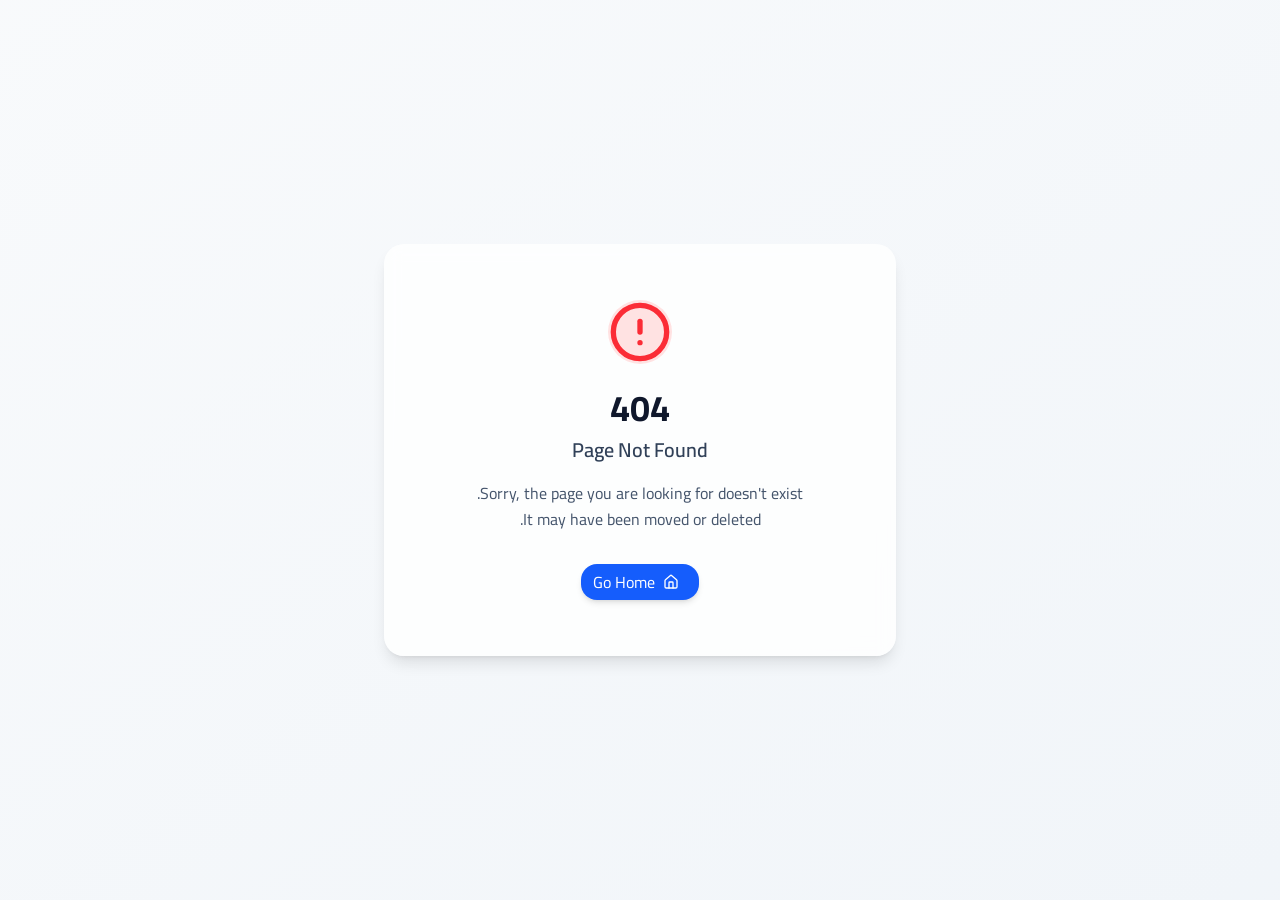
<file: index.html>
<!doctype html>
<html lang="ar" dir="rtl">
  <head>
    <meta charset="UTF-8" />
    <meta name="viewport" content="width=device-width, initial-scale=1.0, maximum-scale=1" />
    <meta name="theme-color" content="#0b1220" />
    <meta name="description" content="إتقان — منصة العلوم المتكاملة والأحياء" />
    <title>إتقان — تعلّم يفهمك</title>
    <link rel="preconnect" href="https://fonts.googleapis.com" />
    <link rel="preconnect" href="https://fonts.gstatic.com" crossorigin />
    <link href="https://fonts.googleapis.com/css2?family=Cairo:wght@400;500;600;700;800&family=IBM+Plex+Sans+Arabic:wght@400;500;600;700&display=swap" rel="stylesheet" />
    <script type="module" crossorigin src="/assets/index-AZTOtAZr.js"></script>
    <link rel="stylesheet" crossorigin href="/assets/index-BQZ78TWz.css">
    <script src="/__manus__/debug-collector.js" defer></script>
  </head>
  <body>
    <div id="root"></div>
    <script defer src="https://manus-analytics.com/umami" data-website-id="%VITE_ANALYTICS_WEBSITE_ID"></script>
  </body>
</html>
</file>
